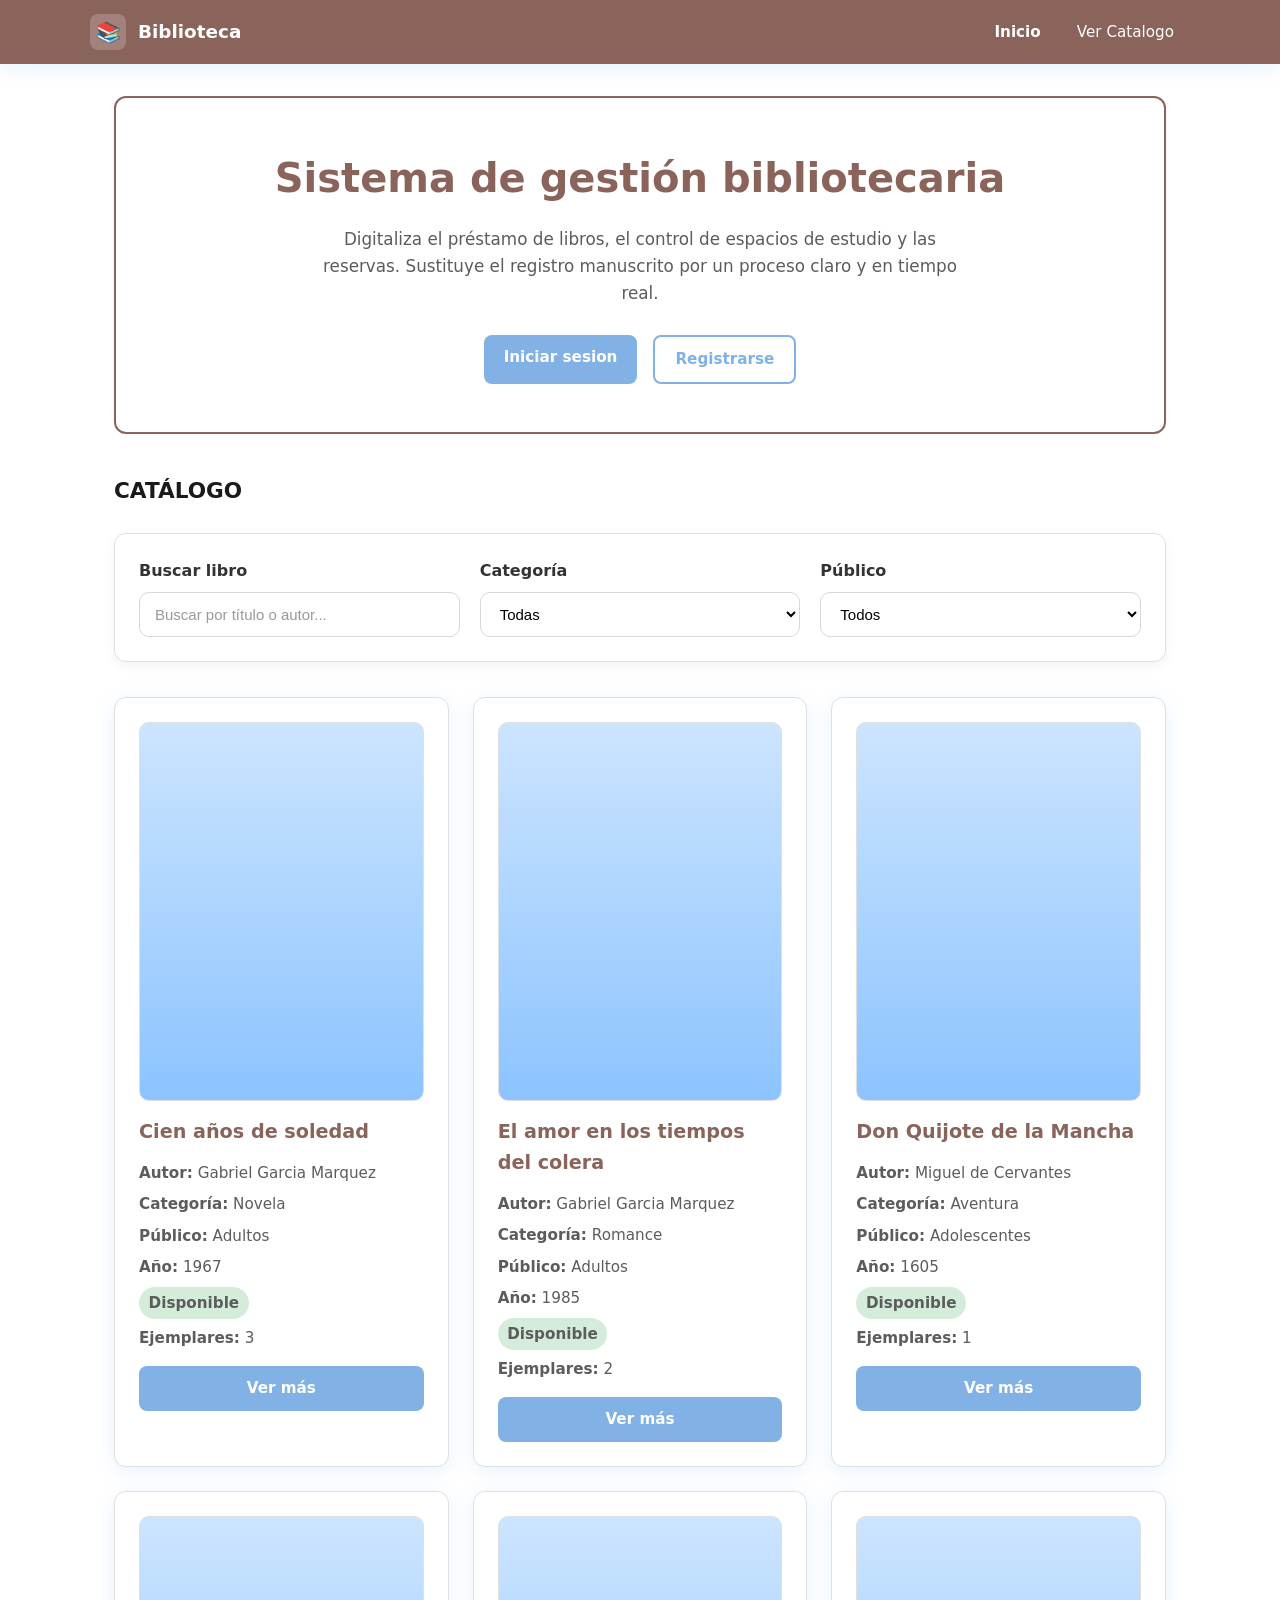
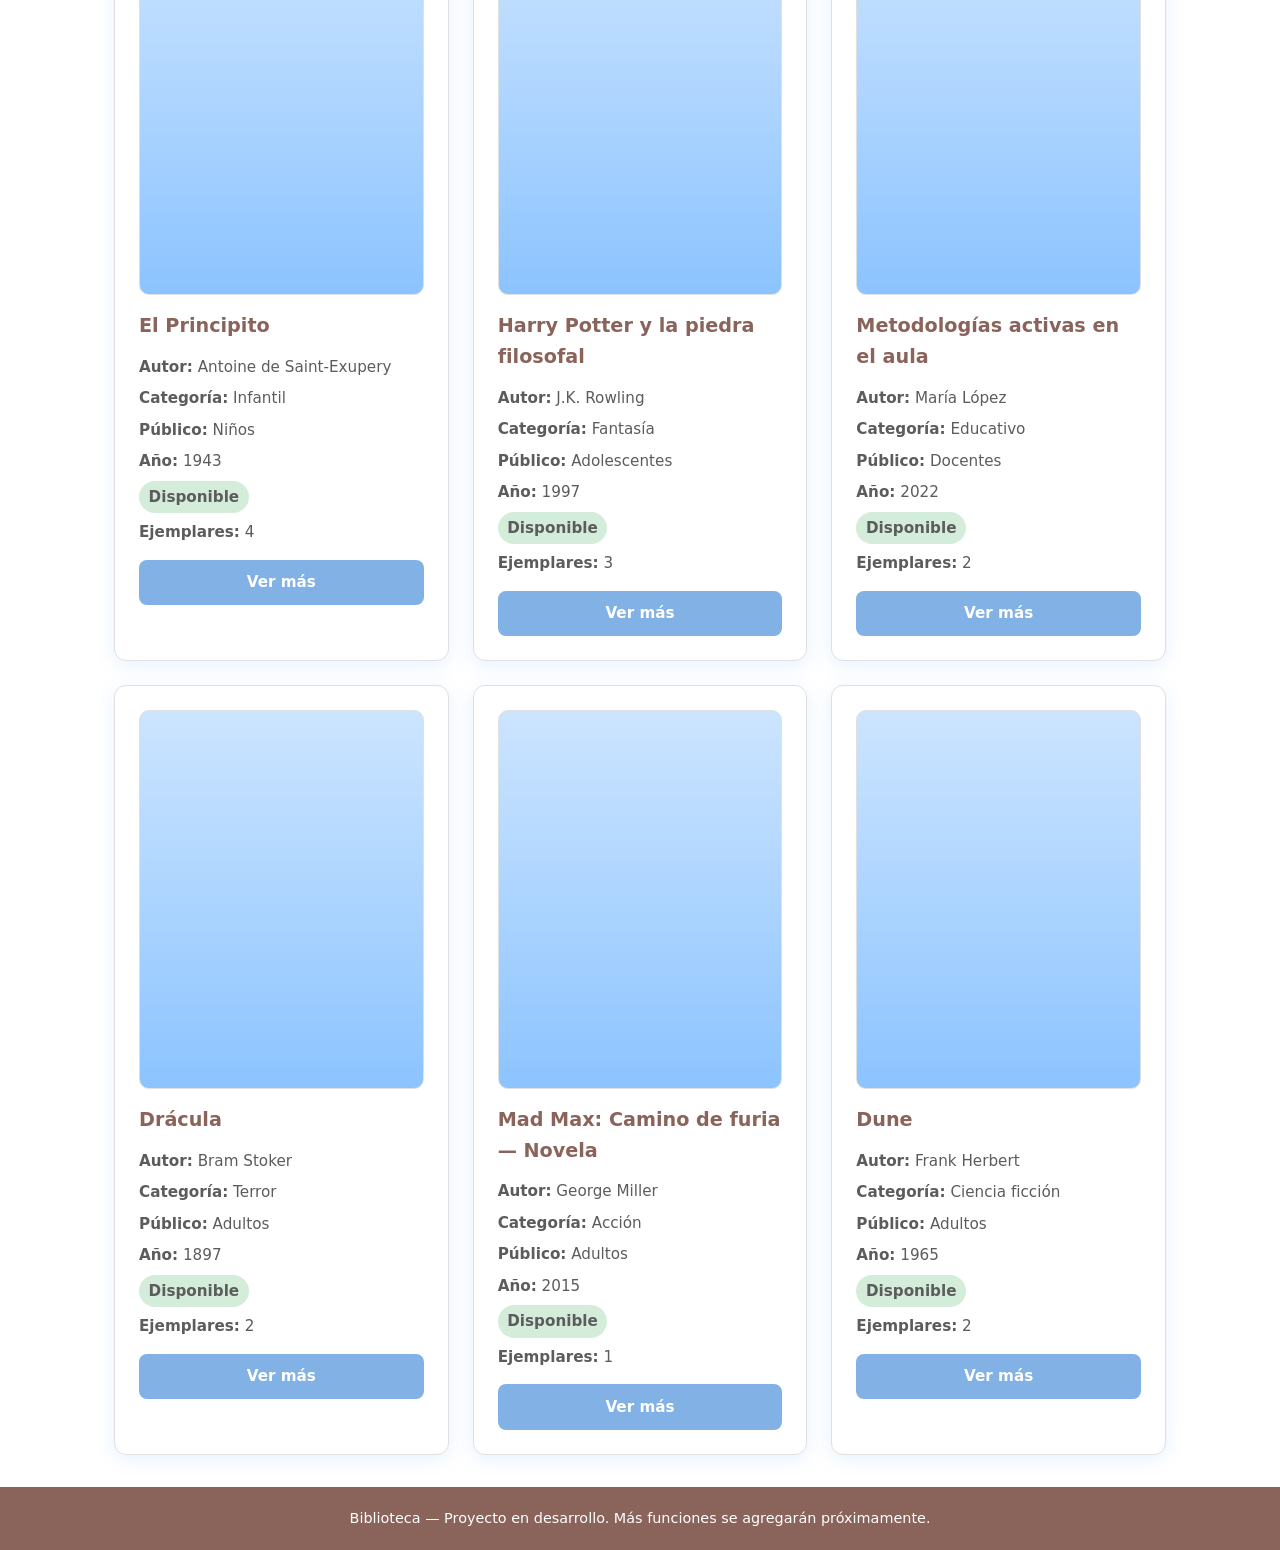
<file: index.html>
<!DOCTYPE html>
<html lang="es">
<head>
  <meta charset="UTF-8">
  <meta name="viewport" content="width=device-width, initial-scale=1.0">
  <title>Biblioteca — Inicio</title>
  <link rel="stylesheet" href="css/global.css">
  <link rel="stylesheet" href="css/home.css">
</head>
<body data-pagina="publica">
  <header class="cabecera">
    <div class="cabecera__contenedor">
      <a href="index.html" class="cabecera__marca">
        <span class="cabecera__icono" aria-hidden="true">📚</span>
        Biblioteca 
      </a>
      <nav class="nav-principal" aria-label="Navegación principal">
        <a href="index.html" data-seccion="home" class="activo">Inicio</a>
        <span id="nav-sesion"></span>
      </nav>
    </div>
  </header>

  <main class="contenido-principal">
    <section class="hero">
      <h1>Sistema de gestión bibliotecaria</h1>
      <p>
        Digitaliza el préstamo de libros, el control de espacios de estudio y las reservas.
        Sustituye el registro manuscrito por un proceso claro y en tiempo real.
      </p>
      <div class="hero__acciones">
        <a href="login.html" class="boton boton--primario">Iniciar sesion</a>
        <a href="registro.html" class="boton boton--secundario">Registrarse</a>
      </div>
    </section>

<section id="catalogo" class="accesos-rapidos" aria-labelledby="titulo-accesos">

    <h2 id="titulo-accesos">CATÁLOGO</h2>

    <div class="catalogo-filtros">

        <div class="catalogo-filtro">

            <label for="buscar-libro">
                Buscar libro
            </label>

            <input
                type="text"
                id="buscar-libro"
                placeholder="Buscar por título o autor..."
            >

        </div>

        <div class="catalogo-filtro">

            <label for="filtro-categoria">
                Categoría
            </label>

            <select id="filtro-categoria">
                <option value="">Todas</option>
            </select>

        </div>

        <div class="catalogo-filtro">

            <label for="filtro-publico">
                Público
            </label>

            <select id="filtro-publico">
                <option value="">Todos</option>
            </select>

        </div>

    </div>

    <div id="catalogo-grid" class="catalogo-grid"></div>

</section>
  </main>

  <footer class="pie">
    <p>Biblioteca — Proyecto en desarrollo. Más funciones se agregarán próximamente.</p>
  </footer>

  <script src="js/datos-usuarios.js"></script>
  <script src="js/datos-libros.js"></script>
  <script src="js/catalogo-publico.js"></script>
  <script src="js/auth.js"></script>
  <script src="js/navegacion.js"></script>
</body>
</html>
</file>
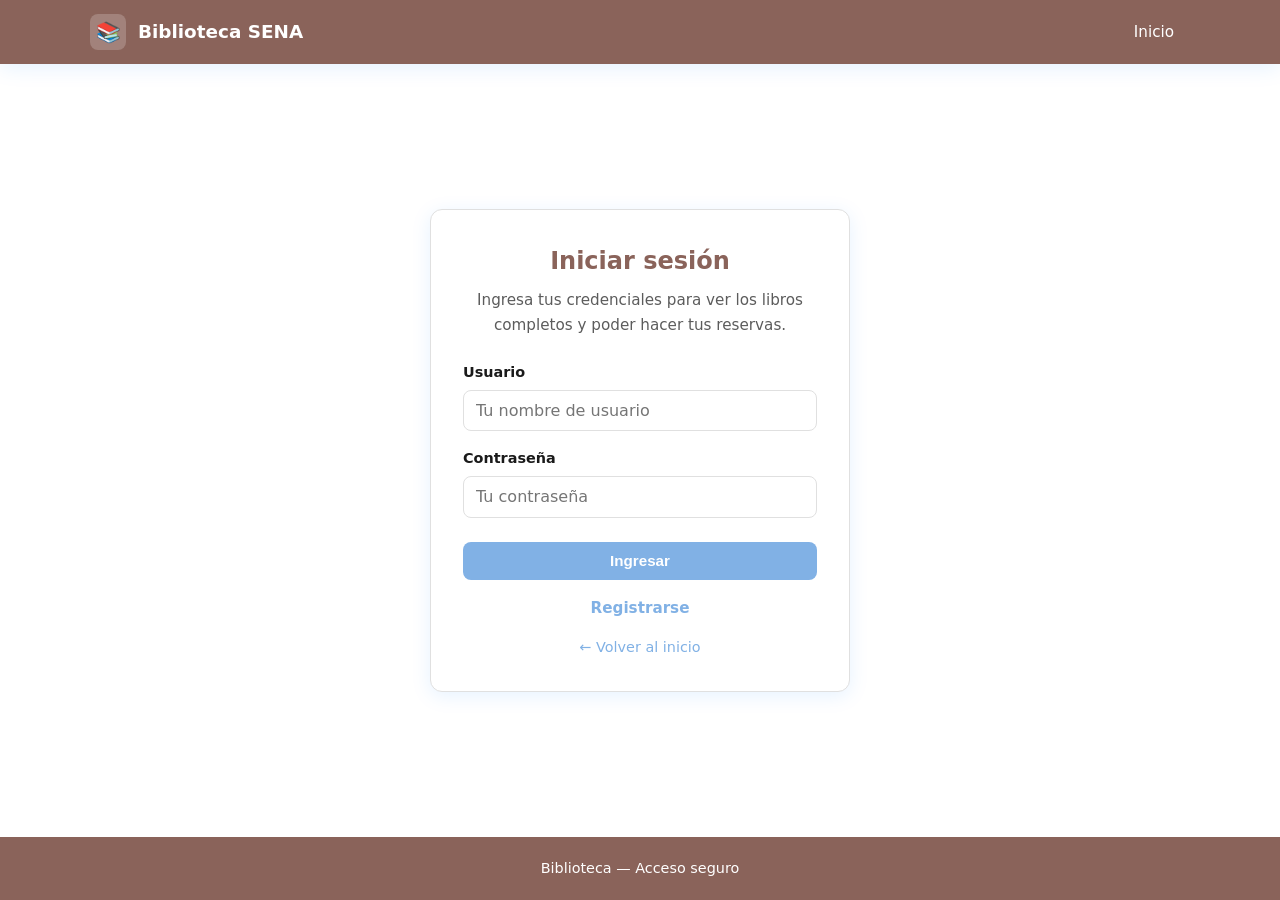
<file: usuario/index.html>
<!DOCTYPE html>
<html lang="es">
<head>
  <meta charset="UTF-8">
  <meta name="viewport" content="width=device-width, initial-scale=1.0">
  <title>Biblioteca — Usuario</title>
  <link rel="stylesheet" href="../css/global.css">
  <link rel="stylesheet" href="../css/usuario.css">
</head>
<body data-rol-requerido="usuario">
  <header class="cabecera">
    <div class="cabecera__contenedor">
      <a href="../index.html" class="cabecera__marca">
        <span class="cabecera__icono" aria-hidden="true">📚</span>
        Biblioteca
      </a>
      <nav class="nav-principal" aria-label="Navegación del panel">
        <a href="../index.html#catalogo">Catalogo</a>
        <span class="nav-usuario" id="nav-nombre-usuario"></span>
        <a href="#" id="btn-cerrar-sesion">Cerrar sesión</a>
      </nav>
    </div>
  </header>

  <main class="contenido-principal">
    <div id="aviso-multa-usuario" class="aviso-multa" hidden aria-live="polite"></div>
    <h1 class="titulo-seccion">Área de Usuarios</h1>
    <p class="subtitulo-seccion">
      Espacio para Usuarios: consultar disponibilidad y solicitar reservas de libros y espacios de estudio.
    </p>

    <div class="panel-usuario">
      <section class="bloque-funcion" aria-labelledby="titulo-libros">
        <h2 id="titulo-libros">
          <span class="bloque-funcion__icono" aria-hidden="true">📖</span>
          Reserva de libros
        </h2>
        <p>Busca un título y solicita su préstamo o reserva cuando esté disponible.</p>
        <form class="formulario-placeholder" action="#" method="get" onsubmit="return false;">
          <label for="buscar-libro">Buscar libro</label>
          <input type="text" id="buscar-libro" name="buscar-libro" placeholder="Título o autor...">
          <button type="button" id="btn-reservar-libro" class="boton boton--primario">Reservar</button>
        </form>
        <p id="estado-busqueda-libros" class="aviso-placeholder">Escribe para buscar libros por titulo o autor.</p>
        <ul id="resultados-libros" class="lista-resultados-libros" aria-live="polite"></ul>
      </section>

      <section class="bloque-funcion" aria-labelledby="titulo-mis-reservas">
        <h2 id="titulo-mis-reservas">
          <span class="bloque-funcion__icono" aria-hidden="true">📋</span>
          Mis reservas
        </h2>
        <p>Aquí verás el estado de tus solicitudes (pendiente, aprobada o rechazada).</p>
        <ul id="lista-mis-reservas" class="lista-mis-reservas"></ul>
        <p id="mis-reservas-vacio" class="aviso-placeholder">Sin solicitudes por ahora.</p>
      </section>
    </div>
  </main>

  <footer class="pie">
    <p>Biblioteca — Área de usuario</p>
  </footer>

  <script src="../js/datos-usuarios.js"></script>
  <script src="../js/datos-libros.js"></script>
  <script src="../js/solicitudes.js"></script>
  <script src="../js/config-prestamos.js"></script>
  <script src="../js/multas.js"></script>
  <script src="../js/auth.js"></script>
  <script src="../js/usuario-multa.js"></script>
  <script src="../js/usuario-libros.js"></script>
  <script src="../js/usuario-espacios.js"></script>
  <script src="../js/usuario-reservas.js"></script>
  <script src="../js/usuario-docente-biblioteca.js"></script>
</body>
</html>
</file>
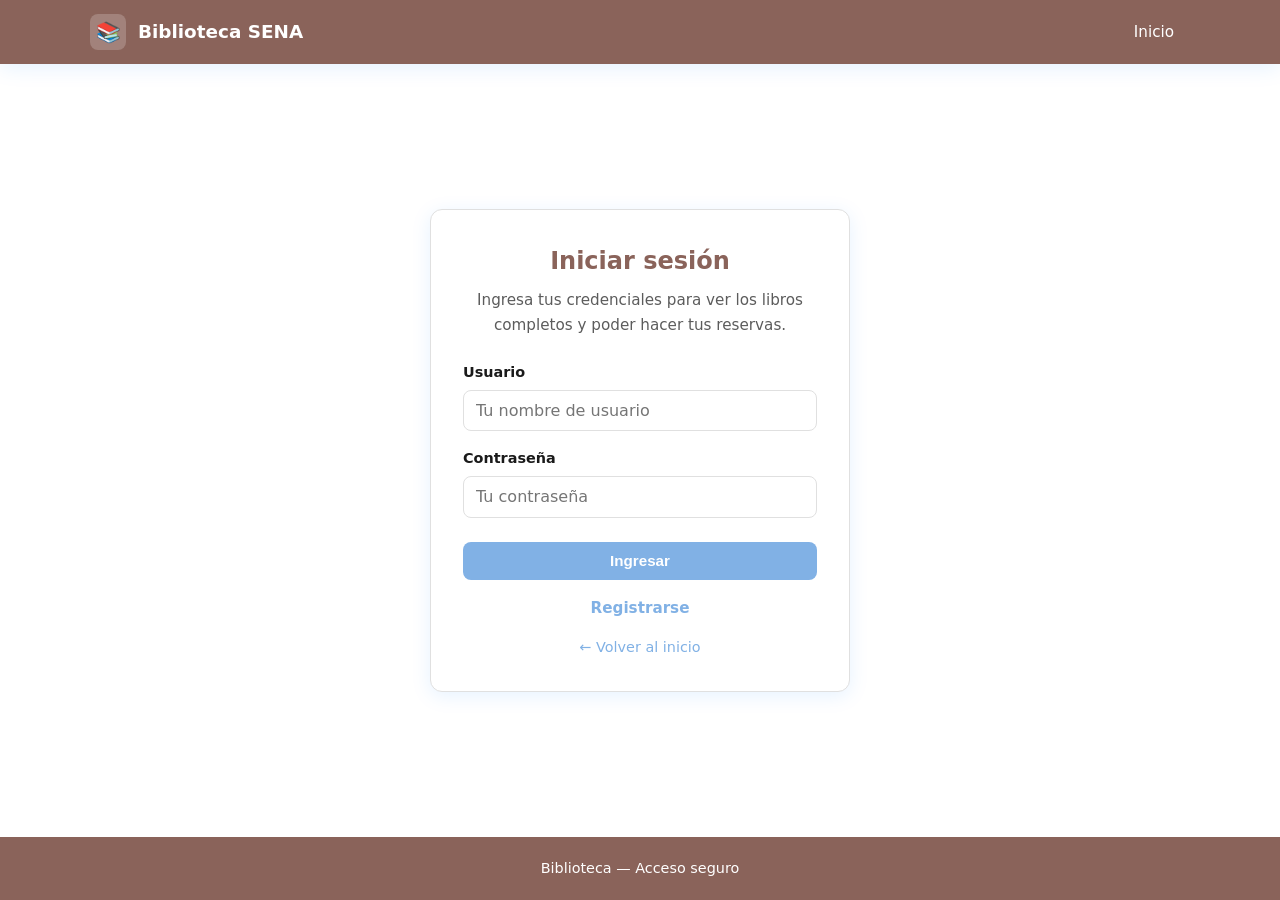
<file: login.html>
<!DOCTYPE html>
<html lang="es">
<head>
  <meta charset="UTF-8">
  <meta name="viewport" content="width=device-width, initial-scale=1.0">
  <title>Biblioteca — Iniciar sesión</title>
  <link rel="stylesheet" href="css/global.css">
  <link rel="stylesheet" href="css/login.css">
</head>
<body class="pagina-login" data-pagina="login">
  <header class="cabecera">
    <div class="cabecera__contenedor">
      <a href="index.html" class="cabecera__marca">
        <span class="cabecera__icono" aria-hidden="true">📚</span>
        Biblioteca SENA
      </a>
      <nav class="nav-principal" aria-label="Navegación principal">
        <a href="index.html" data-seccion="home">Inicio</a>
      </nav>
    </div>
  </header>

  <main class="contenido-principal">
    <div class="login-card">
      <h1>Iniciar sesión</h1>
      <p>Ingresa tus credenciales para ver los libros completos y poder hacer tus reservas.</p>

      <div id="login-error" class="login-error" role="alert" hidden></div>

      <form id="formulario-login" class="login-form" action="#" method="post" novalidate>
        <label for="login-usuario">Usuario</label>
        <input
          type="text"
          id="login-usuario"
          name="usuario"
          autocomplete="username"
          required
          placeholder="Tu nombre de usuario"
        >

        <label for="login-clave">Contraseña</label>
        <input
          type="password"
          id="login-clave"
          name="clave"
          autocomplete="current-password"
          required
          placeholder="Tu contraseña"
        >

        <button type="submit" class="boton boton--primario">Ingresar</button>
      </form>

      <a href="registro.html" class="login-registrarse">Registrarse</a>
      <a href="index.html" class="login-volver">← Volver al inicio</a>
    </div>
  </main>

  <footer class="pie">
    <p>Biblioteca — Acceso seguro</p>
  </footer>

  <script src="js/datos-usuarios.js"></script>
  <script src="js/auth.js"></script>
  <script src="js/login.js"></script>
</body>
</html>
</file>
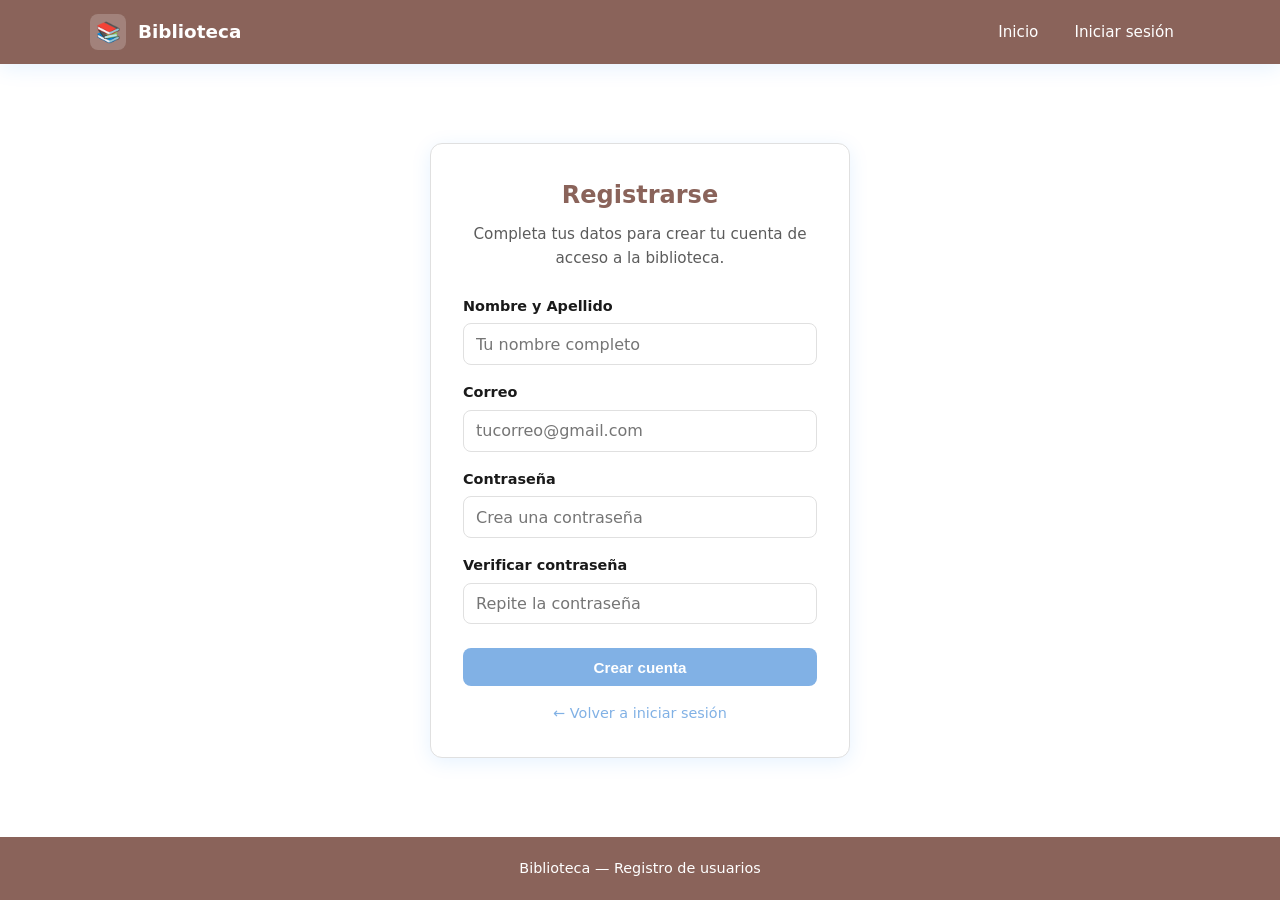
<file: registro.html>
<!DOCTYPE html>
<html lang="es">
<head>
  <meta charset="UTF-8">
  <meta name="viewport" content="width=device-width, initial-scale=1.0">
  <title>Biblioteca — Registrarse</title>
  <link rel="stylesheet" href="css/global.css">
  <link rel="stylesheet" href="css/login.css">
  <link rel="stylesheet" href="https://cdn-uicons.flaticon.com/2.6.0/uicons-regular-rounded/css/uicons-regular-rounded.css">
</head>
<body class="pagina-login">
  <header class="cabecera">
    <div class="cabecera__contenedor">
      <a href="index.html" class="cabecera__marca">
        <span class="cabecera__icono" aria-hidden="true">📚</span>
        Biblioteca
      </a>
      <nav class="nav-principal" aria-label="Navegación principal">
        <a href="index.html">Inicio</a>
        <a href="login.html">Iniciar sesión</a>
      </nav>
    </div>
  </header>

  <main class="contenido-principal">
    <div class="login-card">
      <h1>Registrarse</h1>
      <p>Completa tus datos para crear tu cuenta de acceso a la biblioteca.</p>

      <form id="formulario-registro" class="login-form" action="#" method="post" novalidate>
        <label for="registro-nombre">Nombre y Apellido</label>
        <input
          type="text"
          id="registro-nombre"
          name="nombre"
          required
          placeholder="Tu nombre completo"
        >

        <label for="registro-correo">Correo</label>
        <input
          type="email"
          id="registro-correo"
          name="correo"
          required
          placeholder="tucorreo@gmail.com"
        >

        <label for="registro-clave">Contraseña</label>
        <div class="campo-password">
          <input
            type="password"
            id="registro-clave"
            name="clave"
            required
            placeholder="Crea una contraseña"
          >
          <button type="button" class="btn-ojo" data-toggle-password="registro-clave" aria-label="Mostrar contraseña">
            <i class="fi fi-rr-eye" aria-hidden="true"></i>
          </button>
        </div>

        <label for="registro-clave2">Verificar contraseña</label>
        <div class="campo-password">
          <input
            type="password"
            id="registro-clave2"
            name="clave2"
            required
            placeholder="Repite la contraseña"
          >
          <button type="button" class="btn-ojo" data-toggle-password="registro-clave2" aria-label="Mostrar verificación de contraseña">
            <i class="fi fi-rr-eye" aria-hidden="true"></i>
          </button>
        </div>

        <button type="submit" class="boton boton--primario">Crear cuenta</button>
      </form>

      <div id="registro-exito" class="registro-exito" hidden>
        <p>Tu cuenta a sido creada con exito. ¿Deseas ingresar?</p>
        <a href="login.html" class="boton boton--primario">Ir a iniciar sesión</a>
      </div>

      <a href="login.html" class="login-volver">← Volver a iniciar sesión</a>
    </div>
  </main>

  <footer class="pie">
    <p>Biblioteca — Registro de usuarios</p>
  </footer>

  <script src="js/datos-usuarios.js"></script>
  <script src="js/registro.js"></script>
</body>
</html>
</file>
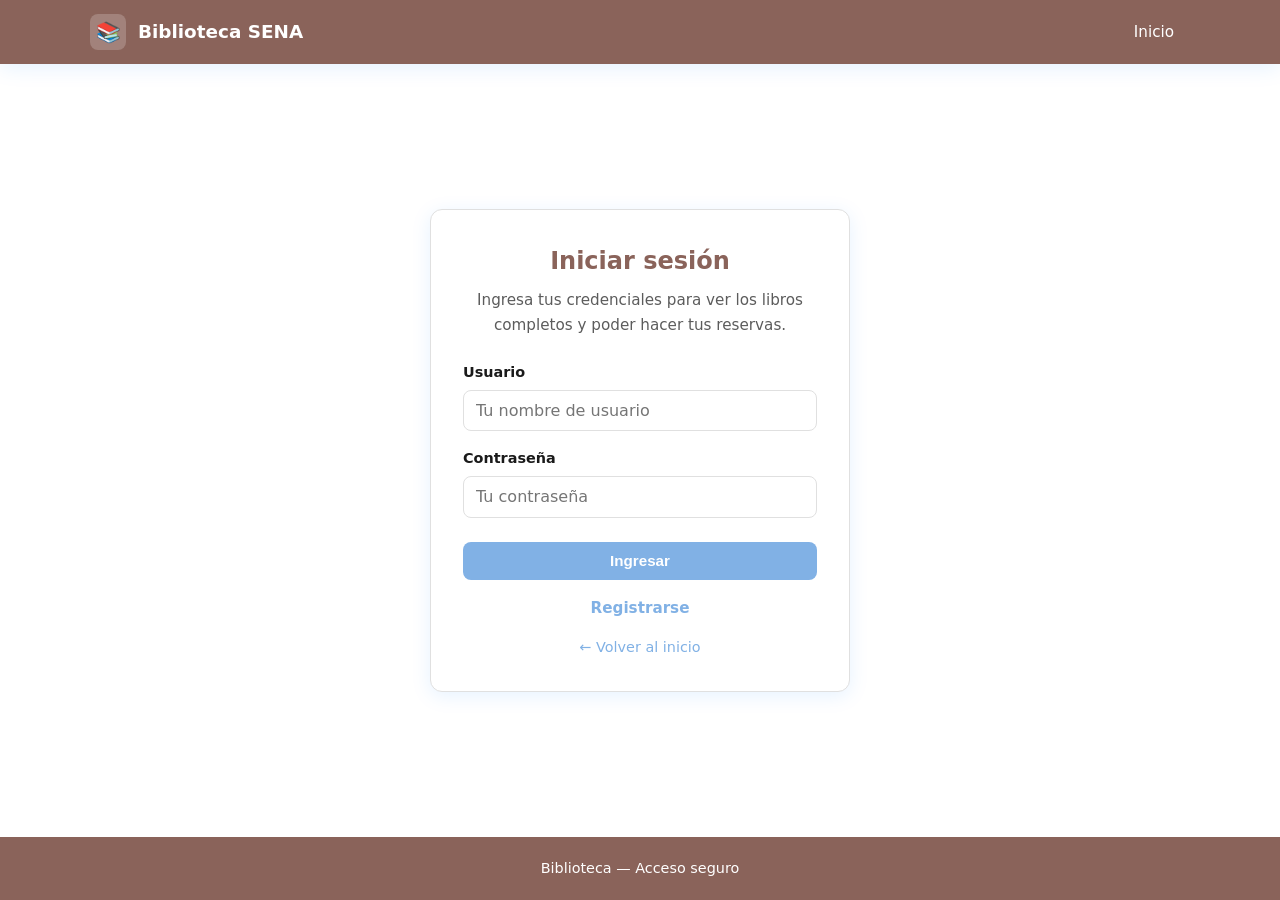
<file: admin/catalogo.html>
<!DOCTYPE html>
<html lang="es">
<head>
  <meta charset="UTF-8">
  <meta name="viewport" content="width=device-width, initial-scale=1.0">
  <title>Biblioteca — Gestionar catálogo</title>
  <link rel="stylesheet" href="../css/global.css">
  <link rel="stylesheet" href="../css/admin.css">
  <link rel="stylesheet" href="../css/admin-catalogo.css">
</head>
<body data-rol-requerido="admin">
  <header class="cabecera">
    <div class="cabecera__contenedor">
      <a href="../index.html" class="cabecera__marca">
        <span class="cabecera__icono" aria-hidden="true">📚</span>
        Biblioteca
      </a>
      <nav class="nav-principal" aria-label="Navegación del panel">
        <a href="index.html">Panel admin</a>
        <a href="catalogo.html" class="activo">Catálogo</a>
        <span class="nav-usuario" id="nav-nombre-usuario"></span>
        <a href="#" id="btn-cerrar-sesion">Cerrar sesión</a>
      </nav>
    </div>
  </header>

  <main class="contenido-principal">
    <h1 class="titulo-seccion">Gestionar catálogo</h1>
    <p class="subtitulo-seccion">
      Agrega o quita libros y define si están disponibles. Los usuarios verán la cantidad de ejemplares en el catálogo público.
    </p>

    <section class="admin-seccion admin-seccion--ancho">
      <h2>Agregar libro</h2>

      <form id="form-agregar-libro" class="form-catalogo-admin" novalidate>

        <div class="form-catalogo-admin__grid">

          <div>
            <label for="libro-titulo">Nombre del libro</label>
            <input
              type="text"
              id="libro-titulo"
              name="titulo"
              required
              placeholder="Título del libro">
          </div>

          <div>
            <label for="libro-autor">Autor</label>
            <input
              type="text"
              id="libro-autor"
              name="autor"
              required
              placeholder="Nombre del autor">
          </div>

          <div>
            <label for="libro-anio">Año de publicación</label>
            <input
              type="number"
              id="libro-anio"
              name="anio"
              required
              min="1"
              max="2100"
              placeholder="Ej: 2020">
          </div>

          <div>
            <label for="libro-disponibles">Disponibles</label>
            <input
              type="number"
              id="libro-disponibles"
              name="disponibles"
              required
              min="0"
              placeholder="Ej: 5">
          </div>

          <!-- NUEVO -->

          <div>
            <label for="libro-categoria">Categoría</label>

            <select id="libro-categoria" name="categoria" required>

              <option value="">Seleccione una categoría</option>

              <option value="Acción">Acción</option>
              <option value="Aventura">Aventura</option>
              <option value="Ciencia ficción">Ciencia ficción</option>
              <option value="Drama">Drama</option>
              <option value="Educativo">Educativo</option>
              <option value="Fantasía">Fantasía</option>
              <option value="Historia">Historia</option>
              <option value="Infantil">Infantil</option>
              <option value="Novela">Novela</option>
              <option value="Romance">Romance</option>
              <option value="Suspenso">Suspenso</option>
              <option value="Terror">Terror</option>

            </select>
          </div>

          <div>
            <label for="libro-publico">Público</label>

            <select id="libro-publico" name="publico" required>

              <option value="">Seleccione el público</option>

              <option value="Niños">Niños</option>
              <option value="Adolescentes">Adolescentes</option>
              <option value="Adultos">Adultos</option>
              <option value="Docentes">Docentes</option>

            </select>
          </div>

        </div>

        <button type="submit" class="boton boton--primario">
          Agregar libro
        </button>

      </form>

    </section>

    <section class="admin-seccion admin-seccion--ancho" style="margin-top: 1.5rem;">

      <h2>Libros en catálogo</h2>

      <table class="tabla-placeholder">

        <thead>
          <tr>
            <th>Nombre</th>
            <th>Autor</th>
            <th>Año</th>
            <th>Disponibles</th>
            <th>Estado</th>
            <th>Acciones</th>
          </tr>
        </thead>

        <tbody id="tabla-catalogo-admin"></tbody>

      </table>

      <p id="catalogo-admin-vacio" class="aviso-placeholder" hidden>
        No hay libros registrados.
      </p>

      <a href="index.html" class="boton boton--secundario" style="margin-top: 1rem;">
        Volver al panel
      </a>

    </section>

  </main>

  <footer class="pie">
    <p>Biblioteca — Gestión de catálogo</p>
  </footer>

  <script src="../js/datos-usuarios.js"></script>
  <script src="../js/datos-libros.js"></script>
  <script src="../js/auth.js"></script>
  <script src="../js/admin-catalogo.js"></script>

</body>
</html>
</file>
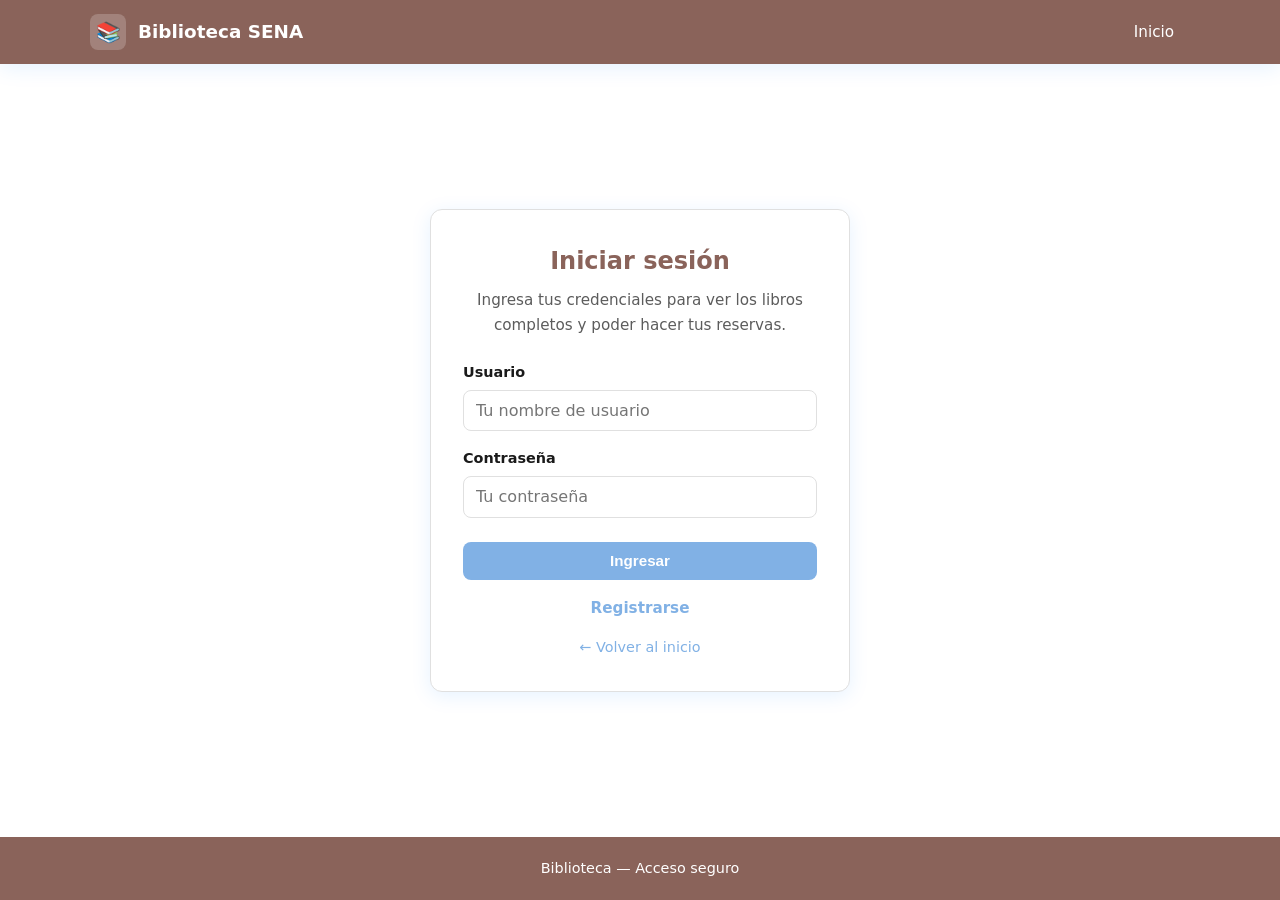
<file: admin/prestamos.html>
<!DOCTYPE html>
<html lang="es">
<head>
  <meta charset="UTF-8">
  <meta name="viewport" content="width=device-width, initial-scale=1.0">
  <title>Biblioteca — Préstamos y multas</title>
  <link rel="stylesheet" href="../css/global.css">
  <link rel="stylesheet" href="../css/admin.css">
  <link rel="stylesheet" href="../css/admin-prestamos.css">
</head>
<body data-rol-requerido="admin">
  <header class="cabecera">
    <div class="cabecera__contenedor">
      <a href="../index.html" class="cabecera__marca">
        <span class="cabecera__icono" aria-hidden="true">📚</span>
        Biblioteca SENA
      </a>
      <nav class="nav-principal" aria-label="Navegación del panel">
        <a href="index.html">Panel admin</a>
        <a href="prestamos.html" class="activo">Préstamos</a>
        <span class="nav-usuario" id="nav-nombre-usuario"></span>
        <a href="#" id="btn-cerrar-sesion">Cerrar sesión</a>
      </nav>
    </div>
  </header>

  <main class="contenido-principal">
    <h1 class="titulo-seccion">Préstamos y multas</h1>
    <p class="subtitulo-seccion">
      Define el tiempo de préstamo y de multa. Gestiona devoluciones y aplica multas por entrega tardía.
    </p>

    <section class="admin-seccion admin-seccion--ancho">
      <h2>Tiempos configurados (solo administrador)</h2>
      <form id="form-config-prestamos" class="form-config-tiempos">
        <fieldset>
          <legend>Tiempo de préstamo del libro</legend>
          <div class="form-config-tiempos__grid">
            <div><label for="prestamo-dias">Días</label><input type="number" id="prestamo-dias" min="0" required></div>
            <div><label for="prestamo-horas">Horas</label><input type="number" id="prestamo-horas" min="0" max="23" required></div>
            <div><label for="prestamo-minutos">Minutos</label><input type="number" id="prestamo-minutos" min="0" max="59" required></div>
            <div><label for="prestamo-segundos">Segundos</label><input type="number" id="prestamo-segundos" min="0" max="59" required></div>
          </div>
        </fieldset>
        <fieldset>
          <legend>Duración de la multa (cuando no devuelve a tiempo)</legend>
          <div class="form-config-tiempos__grid">
            <div><label for="multa-dias">Días</label><input type="number" id="multa-dias" min="0" required></div>
            <div><label for="multa-horas">Horas</label><input type="number" id="multa-horas" min="0" max="23" required></div>
            <div><label for="multa-minutos">Minutos</label><input type="number" id="multa-minutos" min="0" max="59" required></div>
            <div><label for="multa-segundos">Segundos</label><input type="number" id="multa-segundos" min="0" max="59" required></div>
          </div>
        </fieldset>
        <button type="submit" class="boton boton--primario">Guardar tiempos</button>
      </form>
      <p id="estado-config-prestamos" class="aviso-placeholder" hidden></p>
    </section>

    <section class="admin-seccion admin-seccion--ancho" style="margin-top: 1.5rem;">
      <h2>Usuarios con reserva de libro activa</h2>
      <p>Marca si ya devolvió el libro. Si pasó el plazo, puedes aplicar <strong class="texto-multa">Multa</strong>.</p>
      <table class="tabla-placeholder">
        <thead>
          <tr>
            <th>Usuario</th>
            <th>Libro</th>
            <th>Límite devolución</th>
            <th>Estado</th>
            <th>Acciones</th>
          </tr>
        </thead>
        <tbody id="tabla-prestamos-activos"></tbody>
      </table>
      <p id="prestamos-activos-vacio" class="aviso-placeholder" hidden>No hay préstamos activos.</p>
    </section>

    <section class="admin-seccion admin-seccion--ancho seccion-multas" style="margin-top: 1.5rem;">
      <h2 class="titulo-multa">Multas activas</h2>
      <table class="tabla-placeholder tabla-multas">
        <thead>
          <tr>
            <th>Usuario</th>
            <th>Libro</th>
            <th>Fin de multa</th>
            <th>Tiempo restante</th>
          </tr>
        </thead>
        <tbody id="tabla-multas-activas"></tbody>
      </table>
      <p id="multas-activas-vacio" class="aviso-placeholder" hidden>No hay multas activas.</p>
      <a href="index.html" class="boton boton--secundario" style="margin-top: 1rem;">Volver al panel</a>
    </section>
  </main>

  <footer class="pie">
    <p>Biblioteca — Préstamos y multas</p>
  </footer>

  <script src="../js/datos-usuarios.js"></script>
  <script src="../js/datos-libros.js"></script>
  <script src="../js/solicitudes.js"></script>
  <script src="../js/config-prestamos.js"></script>
  <script src="../js/multas.js"></script>
  <script src="../js/prestamos.js"></script>
  <script src="../js/auth.js"></script>
  <script src="../js/admin-prestamos.js"></script>
</body>
</html>
</file>
<file: css/global.css>
/* Variables y estilos compartidos — Biblioteca SENA */
:root {
  --color-azul:#8A635A;
  --color-azul-oscuro: #81B1E5;
  --color-primario: #81B1E5;
  --color-primario-oscuro: #61463F;
  --color-fondo: #ffffff;
  --color-superficie: #ffffff;
  --color-texto: #1a1a1a;
  --color-texto-suave: #5c5c5c;
  --color-borde: #e0e0e0;
  --sombra: 0 4px 20px rgba(0, 123, 255, 0.1);
  --radio: 12px;
  --fuente: "Segoe UI", system-ui, -apple-system, sans-serif;
  --ancho-max: 1100px;
}

*,
*::before,
*::after {
  box-sizing: border-box;
  margin: 0;
  padding: 0;
}

html {
  scroll-behavior: smooth;
}

body {
  font-family: var(--fuente);
  background: var(--color-fondo);
  color: var(--color-texto);
  line-height: 1.6;
  min-height: 100vh;
  display: flex;
  flex-direction: column;
}

a {
  color: var(--color-primario);
  text-decoration: none;
}

a:hover {
  text-decoration: underline;
}

img {
  max-width: 100%;
  height: auto;
}

/* Cabecera */
.cabecera {
  background: var(--color-azul);
  color: #fff;
  padding: 0 1.5rem;
  box-shadow: var(--sombra);
}

.cabecera__contenedor {
  max-width: var(--ancho-max);
  margin: 0 auto;
  display: flex;
  align-items: center;
  justify-content: space-between;
  flex-wrap: wrap;
  gap: 1rem;
  min-height: 64px;
}

.cabecera__marca {
  display: flex;
  align-items: center;
  gap: 0.75rem;
  color: #fff;
  text-decoration: none;
  font-weight: 700;
  font-size: 1.15rem;
}

.cabecera__marca:hover {
  text-decoration: none;
  opacity: 0.95;
}

.cabecera__icono {
  width: 36px;
  height: 36px;
  background: rgba(255, 255, 255, 0.2);
  border-radius: 8px;
  display: flex;
  align-items: center;
  justify-content: center;
  font-size: 1.25rem;
}

.nav-principal {
  display: flex;
  align-items: center;
  gap: 0.25rem;
  flex-wrap: wrap;
}

/* Los enlaces inyectados en #nav-sesion participan en el mismo flex */
.nav-principal #nav-sesion {
  display: contents;
}

.nav-principal a {
  display: inline-flex;
  align-items: center;
  justify-content: center;
  color: #fff;
  padding: 0.5rem 1rem;
  border-radius: 8px;
  text-decoration: none;
  font-size: 0.95rem;
  line-height: 1.25;
  min-height: 2.5rem;
  background: transparent;
  transition: background 0.2s ease;
}

.nav-principal a:hover {
  background: rgba(173, 216, 255, 0.45);
  text-decoration: none;
}

.nav-principal a.activo {
  font-weight: 600;
}

.nav-principal__panel {
  gap: 0.4rem;
}

.icono-usuario-lineas {
  position: relative;
  width: 1rem;
  height: 1.15rem;
  display: inline-block;
  color: #fff;
}

.icono-usuario-lineas::before {
  content: "";
  position: absolute;
  left: 50%;
  top: 0;
  transform: translateX(-50%);
  width: 0.52rem;
  height: 0.52rem;
  border: 2px solid currentColor;
  border-radius: 50%;
}

.icono-usuario-lineas::after {
  content: "";
  position: absolute;
  left: 50%;
  bottom: 0;
  transform: translateX(-50%);
  width: 0.78rem;
  height: 0.5rem;
  border: 2px solid currentColor;
  border-top: none;
  border-radius: 12px 12px 0 0;
}

.nav-usuario {
  display: inline-flex;
  align-items: center;
  gap: 0.4rem;
  color: rgba(255, 255, 255, 0.95);
  padding: 0.5rem 0.75rem;
  font-size: 0.9rem;
  font-weight: 500;
  line-height: 1.25;
  min-height: 2.5rem;
}

/* Contenido principal */
.contenido-principal {
  flex: 1;
  width: 100%;
  max-width: var(--ancho-max);
  margin: 0 auto;
  padding: 2rem 1.5rem;
}

/* Pie de página */
.pie {
  background: var(--color-azul);
  color: #fff;
  text-align: center;
  padding: 1.25rem 1.5rem;
  font-size: 0.9rem;
  margin-top: auto;
}

/* Componentes reutilizables */
.titulo-seccion {
  font-size: 1.75rem;
  color: var(--color-primario);
  margin-bottom: 0.5rem;
}

.subtitulo-seccion {
  color: var(--color-texto-suave);
  margin-bottom: 2rem;
  max-width: 600px;
}

.tarjetas {
  display: grid;
  grid-template-columns: repeat(auto-fill, minmax(280px, 1fr));
  gap: 1.5rem;
}

.tarjeta {
  background: var(--color-superficie);
  border: 1px solid var(--color-borde);
  border-radius: var(--radio);
  padding: 1.5rem;
  box-shadow: var(--sombra);
  transition: transform 0.2s, box-shadow 0.2s;
}

.tarjeta:hover {
  transform: translateY(-2px);
  box-shadow: 0 8px 28px rgba(0, 123, 255, 0.15);
}

.tarjeta h3 {
  font-size: 1.1rem;
  margin-bottom: 0.5rem;
  color: var(--color-primario);
}

.tarjeta p {
  color: var(--color-texto-suave);
  font-size: 0.95rem;
  margin-bottom: 1rem;
}

.boton {
  display: inline-block;
  padding: 0.65rem 1.25rem;
  border-radius: 8px;
  font-weight: 600;
  font-size: 0.95rem;
  text-decoration: none;
  border: none;
  cursor: pointer;
  transition: background 0.2s, transform 0.15s;
}

.boton--primario {
  background: var(--color-primario);
  color: #fff;
}

.boton--primario:hover {
  background: var(--color-primario-oscuro);
  text-decoration: none;
  color: #fff;
}

.boton--secundario {
  background: transparent;
  color: var(--color-primario);
  border: 2px solid var(--color-primario);
}

.boton--secundario:hover {
  background: var(--color-primario);
  color: #fff;
  text-decoration: none;
}

.aviso-placeholder {
  background: #f0f7ff;
  border: 1px dashed var(--color-azul);
  border-radius: var(--radio);
  padding: 1.25rem;
  color: var(--color-texto-suave);
  font-size: 0.9rem;
  margin-top: 1rem;
}
</file>
<file: css/home.css>
/* Estilos exclusivos de la página Home */

.hero {
  background: var(--color-fondo);
  color: var(--color-texto);
  border: 2px solid var(--color-azul);
  border-radius: var(--radio);
  padding: 3rem 2rem;
  margin-bottom: 2.5rem;
  text-align: center;
}

.hero h1 {
  color: var(--color-azul);
  font-size: clamp(1.75rem, 4vw, 2.5rem);
  margin-bottom: 1rem;
  font-weight: 700;
}

.hero p {
  font-size: 1.05rem;
  color: var(--color-texto-suave);
  max-width: 640px;
  margin: 0 auto 1.75rem;
}

.hero__acciones {
  display: flex;
  gap: 1rem;
  justify-content: center;
  flex-wrap: wrap;
}


/* Cuando el usuario ya inició sesión, solo se muestra el catálogo */

body.usuario-autenticado .hero {
  display: none;
}



.problemas {
  margin-bottom: 2.5rem;
}

.problemas h2 {
  font-size: 1.35rem;
  margin-bottom: 1rem;
  color: var(--color-texto);
}

.lista-problemas {
  list-style: none;
  display: grid;
  gap: 0.75rem;
}

.lista-problemas li {
  background: transparent;
  border-left: none;
  padding: 0;
  border-radius: 0;
  box-shadow: none;
}

.lista-problemas strong {
  color: var(--color-primario);
}



/* ===========================
   CATÁLOGO
=========================== */


.accesos-rapidos h2 {
  font-size: 1.35rem;
  margin-bottom: 1.25rem;
}



.catalogo-grid {

  display: grid;

  grid-template-columns:
  repeat(auto-fill, minmax(260px, 1fr));

  gap: 1.5rem;

  margin-top: 1rem;

}



.catalogo-libro {

  max-width: 340px;

  transition:
    transform .25s ease,
    box-shadow .25s ease;

}



.catalogo-libro:hover {

  transform: translateY(-6px);

  box-shadow:
    0 10px 20px rgba(0,0,0,.12);

}



.catalogo-libro__portada {

  width: 100%;

  aspect-ratio: 3 / 4;

  border-radius: 10px;

  margin-bottom: 1rem;

  border: 1px solid var(--color-borde);


  background:

    linear-gradient(
      180deg,
      rgba(0, 123, 255, 0.2),
      rgba(0, 123, 255, 0.45)
    ),

    repeating-linear-gradient(
      135deg,
      rgba(255,255,255,.4) 0,
      rgba(255,255,255,.4) 10px,
      rgba(255,255,255,.15) 10px,
      rgba(255,255,255,.15) 20px
    );

}



.catalogo-libro h3 {

  color: var(--color-azul);

  margin-bottom: .8rem;

  font-size: 1.2rem;

}



.catalogo-libro p {

  margin-bottom: .45rem;

}



.catalogo-libro .boton {

  margin-top: .5rem;

  width: 100%;

  text-align:center;

}





/* ===========================
   ESTADO DISPONIBILIDAD
=========================== */


.catalogo-libro__estado {

  display:inline-block;

  padding:.25rem .6rem;

  border-radius:20px;

  font-size:.85rem;

  font-weight:600;

  margin-bottom:.5rem;

}



.catalogo-libro__estado--si {

  background:#d4edda;

  color:#155724;

}



.catalogo-libro__estado--no {

  background:#f8d7da;

  color:#721c24;

}





/* ===========================
   FILTROS DEL CATÁLOGO
=========================== */


.catalogo-filtros {


  display:flex;

  gap:20px;

  align-items:end;

  flex-wrap:wrap;

  margin:25px 0 35px;


  background:var(--color-fondo);

  border:1px solid var(--color-borde);

  border-radius:var(--radio);

  padding:1.5rem;

  box-shadow:
    0 4px 12px rgba(0,0,0,.05);


}



.catalogo-filtro {


  display:flex;

  flex-direction:column;

  flex:1;

  min-width:220px;


}



.catalogo-filtro label {


  font-weight:600;

  margin-bottom:8px;

  color:#333;


}



.catalogo-filtro input,
.catalogo-filtro select {


  padding:12px 15px;

  height:45px;

  border:1px solid #d8d8d8;

  border-radius:10px;

  outline:none;

  font-size:15px;

  transition:.2s;

  background:#fff;


}



.catalogo-filtro input:focus,
.catalogo-filtro select:focus {


  border-color:#2d7ef7;


  box-shadow:

  0 0 0 3px rgba(45,126,247,.15);


}



.catalogo-filtro input::placeholder {


  color:#999;


}





/* ===========================
   MENSAJE SIN RESULTADOS
=========================== */


.aviso-placeholder {


  width:100%;

  text-align:center;

  padding:2rem;

  background:#f8f9fa;

  border-radius:12px;

  color:#666;

  font-size:1.1rem;


}





/* ===========================
   RESPONSIVE
=========================== */


@media(max-width:700px){


  .catalogo-filtros {


    flex-direction:column;

    gap:15px;


  }



  .catalogo-filtro {


    width:100%;

    min-width:100%;


  }



  .catalogo-grid {


    grid-template-columns:1fr;


  }



}
</file>
<file: css/usuario.css>
/* Estilos exclusivos del apartado Usuario */
.panel-usuario {
  display: grid;
  gap: 2rem;
}

.bloque-funcion {
  background: var(--color-superficie);
  border: 1px solid var(--color-borde);
  border-radius: var(--radio);
  padding: 1.75rem;
  box-shadow: var(--sombra);
}

.bloque-funcion h2 {
  font-size: 1.2rem;
  color: var(--color-primario);
  margin-bottom: 0.75rem;
  display: flex;
  align-items: center;
  gap: 0.5rem;
}

.bloque-funcion__icono {
  font-size: 1.4rem;
}

.formulario-placeholder label {
  display: block;
  font-weight: 600;
  font-size: 0.9rem;
  margin-bottom: 0.35rem;
  color: var(--color-texto);
}

.formulario-placeholder input,
.formulario-placeholder select,
.formulario-placeholder textarea {
  width: 100%;
  max-width: 400px;
  padding: 0.6rem 0.75rem;
  border: 1px solid var(--color-borde);
  border-radius: 8px;
  margin-bottom: 1rem;
  font-family: inherit;
}

.formulario-placeholder textarea {
  max-width: 100%;
  resize: vertical;
  min-height: 120px;
}

.checkbox-docente {
  display: flex;
  align-items: center;
  gap: 0.5rem;
  font-weight: 600;
  margin-bottom: 1rem;
  cursor: pointer;
}

.checkbox-docente input {
  width: auto;
  max-width: none;
  margin: 0;
}

.bloque-docente {
  border-left: 4px solid var(--color-azul);
}

.disponibilidad-demo {
  display: flex;
  flex-wrap: wrap;
  gap: 0.5rem;
  margin-top: 1rem;
}

.espacio-chip {
  padding: 0.4rem 0.85rem;
  border-radius: 20px;
  font-size: 0.85rem;
  font-weight: 600;
}

.espacio-chip--libre {
  background: #d4edda;
  color: #155724;
}

.espacio-chip--ocupado {
  background: #f8d7da;
  color: #721c24;
}

.lista-resultados-libros {
  list-style: none;
  margin-top: 1rem;
  display: grid;
  gap: 0.75rem;
}

.resultado-libro {
  border: 1px solid var(--color-borde);
  background: #f9fbff;
  border-radius: 10px;
  padding: 0.8rem 0.95rem;
}

.resultado-libro strong {
  display: block;
  color: var(--color-primario);
  margin-bottom: 0.2rem;
}

.resultado-libro__meta {
  color: var(--color-texto-suave);
  font-size: 0.9rem;
}

.resultado-libro {
  cursor: pointer;
}

.resultado-libro--activo {
  border-color: var(--color-azul);
  background: #eef5ff;
}

.resultado-libro--no-disponible {
  opacity: 0.85;
  background: #fff8f8;
}

.lista-mis-reservas {
  list-style: none;
  display: grid;
  gap: 0.75rem;
  margin-top: 1rem;
}

.item-mis-reservas {
  border: 1px solid var(--color-borde);
  border-radius: 10px;
  padding: 0.85rem 1rem;
  background: #f9fbff;
}

.item-mis-reservas p {
  margin: 0.35rem 0 0;
  color: var(--color-texto-suave);
  font-size: 0.9rem;
}

.item-mis-reservas__rechazo {
  color: #9b1c1c !important;
}

.badge-estado {
  display: inline-block;
  padding: 0.2rem 0.5rem;
  border-radius: 4px;
  font-size: 0.75rem;
  font-weight: 600;
  text-transform: capitalize;
  margin-left: 0.35rem;
}

.badge-estado--pendiente {
  background: #fff3cd;
  color: #856404;
}

.badge-estado--aprobada {
  background: #d4edda;
  color: #155724;
}

.badge-estado--rechazada {
  background: #f8d7da;
  color: #721c24;
}

.aviso-multa {
  background: #fff5f5;
  border: 2px solid #dc3545;
  border-radius: var(--radio);
  padding: 1rem 1.25rem;
  margin-bottom: 1.5rem;
  color: #721c24;
}

.aviso-multa__tiempo {
  display: block;
  margin-top: 0.5rem;
  font-weight: 700;
  font-size: 1rem;
}
</file>
<file: css/login.css>
.pagina-login .contenido-principal {
  display: flex;
  align-items: center;
  justify-content: center;
  min-height: 60vh;
}

.login-card {
  width: 100%;
  max-width: 420px;
  background: var(--color-superficie);
  border: 1px solid var(--color-borde);
  border-radius: var(--radio);
  padding: 2rem;
  box-shadow: var(--sombra);
}

.login-card h1 {
  font-size: 1.5rem;
  color: var(--color-azul);
  margin-bottom: 0.5rem;
  text-align: center;
}

.login-card > p {
  text-align: center;
  color: var(--color-texto-suave);
  font-size: 0.95rem;
  margin-bottom: 1.5rem;
}

.login-form label {
  display: block;
  font-weight: 600;
  font-size: 0.9rem;
  margin-bottom: 0.35rem;
}

.login-form input {
  width: 100%;
  padding: 0.65rem 0.75rem;
  border: 1px solid var(--color-borde);
  border-radius: 8px;
  margin-bottom: 1rem;
  font-family: inherit;
  font-size: 1rem;
}

.campo-password {
  position: relative;
}

.campo-password input {
  padding-right: 2.75rem;
}

.btn-ojo {
  position: absolute;
  right: 0.5rem;
  top: 38%;
  transform: translateY(-50%);
  display: flex;
  align-items: center;
  justify-content: center;
  width: 2rem;
  height: 2rem;
  border: none;
  border-radius: 6px;
  background: transparent;
  color: var(--color-texto-suave);
  cursor: pointer;
  font-size: 1.1rem;
  line-height: 1;
}

.btn-ojo .fi {
  display: inline-flex;
  font-size: 1.1rem;
  line-height: 1;
}

.btn-ojo:hover {
  background: #f0f7ff;
  color: var(--color-azul);
}

.btn-ojo:focus-visible {
  outline: 2px solid var(--color-azul);
}

.login-form input:focus {
  outline: 2px solid var(--color-azul);
  outline-offset: 1px;
  border-color: var(--color-azul);
}

.login-form .boton {
  width: 100%;
  text-align: center;
  margin-top: 0.5rem;
}

.login-error {
  background: #fde8e8;
  color: #9b1c1c;
  border: 1px solid #f5c6c6;
  border-radius: 8px;
  padding: 0.75rem;
  margin-bottom: 1rem;
  font-size: 0.9rem;
}

.login-registrarse {
  display: block;
  text-align: center;
  margin-top: 1rem;
  font-size: 0.95rem;
  font-weight: 600;
}

.login-volver {
  display: block;
  text-align: center;
  margin-top: 1rem;
  font-size: 0.9rem;
}

.registro-exito {
  margin-top: 1rem;
  padding: 1rem;
  border: 1px solid #b7ebc6;
  background: #edfdf2;
  border-radius: 8px;
  text-align: center;
}

.registro-exito p {
  color: #1f5130;
  font-weight: 600;
  margin-bottom: 0.9rem;
}
</file>
<file: css/admin.css>
/* Estilos exclusivos del apartado Administrador */
.dashboard-admin {
  display: grid;
  gap: 1.5rem;
}

.estadisticas {
  display: grid;
  grid-template-columns: repeat(auto-fill, minmax(200px, 1fr));
  gap: 1rem;
}

.stat-card {
  background: var(--color-superficie);
  border: 1px solid var(--color-borde);
  border-radius: var(--radio);
  padding: 1.25rem;
  text-align: center;
  box-shadow: var(--sombra);
}

.stat-card__valor {
  font-size: 2rem;
  font-weight: 700;
  color: var(--color-primario);
  display: block;
}

.stat-card__etiqueta {
  font-size: 0.85rem;
  color: var(--color-texto-suave);
}

.tabla-placeholder {
  width: 100%;
  border-collapse: collapse;
  font-size: 0.9rem;
  margin-top: 1rem;
}

.tabla-placeholder th,
.tabla-placeholder td {
  border: 1px solid var(--color-borde);
  padding: 0.65rem 0.85rem;
  text-align: left;
}

.tabla-placeholder th {
  background: var(--color-primario);
  color: #fff;
}

.tabla-placeholder tbody tr:nth-child(even) {
  background: #f8fbff;
}

.admin-secciones {
  display: grid;
  grid-template-columns: repeat(auto-fill, minmax(300px, 1fr));
  gap: 1.5rem;
}

.admin-seccion {
  background: var(--color-superficie);
  border: 1px solid var(--color-borde);
  border-radius: var(--radio);
  padding: 1.5rem;
  box-shadow: var(--sombra);
}

.admin-seccion h2 {
  font-size: 1.1rem;
  color: var(--color-primario);
  margin-bottom: 0.75rem;
}

.badge {
  display: inline-block;
  padding: 0.2rem 0.5rem;
  border-radius: 4px;
  font-size: 0.75rem;
  font-weight: 600;
  background: #e7f1ff;
  color: var(--color-azul);
}

.admin-seccion--ancho {
  width: 100%;
}

.tabla-placeholder td:nth-child(4) {
  max-width: 220px;
  word-break: break-word;
}

.badge-estado {
  display: inline-block;
  padding: 0.2rem 0.5rem;
  border-radius: 4px;
  font-size: 0.75rem;
  font-weight: 600;
  text-transform: capitalize;
}

.badge-estado--pendiente {
  background: #fff3cd;
  color: #856404;
}

.badge-estado--aprobada {
  background: #d4edda;
  color: #155724;
}

.badge-estado--rechazada {
  background: #f8d7da;
  color: #721c24;
}

.celda-acciones {
  white-space: nowrap;
}

.celda-acciones .btn-mini {
  padding: 0.4rem 0.65rem;
  font-size: 0.8rem;
  margin-right: 0.25rem;
}

.btn-eliminar {
  display: inline-flex;
  align-items: center;
  justify-content: center;
  min-width: 80px;      
  height: 32px;
  padding: 0 12px;      
  border: 1px solid #f5c2c7;
  border-radius: 6px;
  background: #f8d7da;
  color: #721c24;
  cursor: pointer;
  transition: background 0.2s, color 0.2s, transform 0.15s;
  white-space: nowrap;  
}

.btn-eliminar:hover {
  background: #dc3545;
  border-color: #dc3545;
  color: #fff;
}

.btn-eliminar:active {
  transform: scale(0.95);
}

.texto-suave {
  color: var(--color-texto-suave);
  font-size: 0.85rem;
}

.aviso-config-correo {
  font-size: 0.85rem;
  color: var(--color-texto-suave);
  margin-bottom: 0.75rem;
}

.modal-rechazo {
  position: fixed;
  inset: 0;
  background: rgba(0, 0, 0, 0.45);
  display: flex;
  align-items: center;
  justify-content: center;
  padding: 1rem;
  z-index: 1000;
}

.modal-rechazo[hidden] {
  display: none;
}

.modal-rechazo__contenido {
  background: #fff;
  border-radius: var(--radio);
  padding: 1.5rem;
  width: 100%;
  max-width: 480px;
  box-shadow: var(--sombra);
}

.modal-rechazo__contenido h3 {
  color: var(--color-azul);
  margin-bottom: 0.5rem;
}

.modal-rechazo__contenido textarea {
  width: 100%;
  border: 1px solid var(--color-borde);
  border-radius: 8px;
  padding: 0.65rem;
  font-family: inherit;
  margin: 0.75rem 0 1rem;
  resize: vertical;
}

.modal-rechazo__acciones {
  display: flex;
  gap: 0.5rem;
  justify-content: flex-end;
  flex-wrap: wrap;
}
</file>
<file: css/admin-catalogo.css>
/* ===========================
   FORMULARIO AGREGAR LIBRO
=========================== */


.form-catalogo-admin {

  background: #ffffff;

  border-radius: 16px;

  padding: 2rem;

}



/* Distribución de campos */

.form-catalogo-admin__grid {

  display: grid;

  grid-template-columns:
  repeat(auto-fit, minmax(240px, 1fr));

  gap: 1.4rem;

  margin-bottom: 1.5rem;

}



/* Etiquetas */

.form-catalogo-admin label {

  display:block;

  font-weight:600;

  font-size:.95rem;

  margin-bottom:.5rem;

  color:var(--color-texto);

}



/* Inputs y selects */

.form-catalogo-admin input,
.form-catalogo-admin select {


  width:100%;


  padding:.75rem 1rem;


  border:1px solid var(--color-borde);


  border-radius:10px;


  font-family:inherit;


  font-size:.95rem;


  background:#fff;


  transition:.2s;


  outline:none;


}



.form-catalogo-admin input:focus,
.form-catalogo-admin select:focus {


  border-color:var(--color-azul);


  box-shadow:

  0 0 0 3px rgba(0,123,255,.15);


}



/* Select personalizado */

.form-catalogo-admin select {


  cursor:pointer;


  appearance:none;


  background-image:

  linear-gradient(45deg, transparent 50%, #555 50%),

  linear-gradient(135deg, #555 50%, transparent 50%);


  background-position:

  calc(100% - 18px) center,

  calc(100% - 12px) center;


  background-size:

  6px 6px,

  6px 6px;


  background-repeat:no-repeat;


}




/* Botón agregar */

.form-catalogo-admin .boton--primario {


  padding:.8rem 1.8rem;


  font-size:1rem;


  border-radius:10px;


  transition:.25s;


}



.form-catalogo-admin .boton--primario:hover {


  transform:translateY(-2px);


  box-shadow:

  0 6px 15px rgba(0,0,0,.15);


}





/* ===========================
   BOTÓN ELIMINAR
=========================== */


.btn-eliminar {


  background:#dc3545;


  color:#fff;


  border:none;


  padding:.45rem .8rem;


  border-radius:8px;


  cursor:pointer;


}



.btn-eliminar:hover {


  background:#b02a37;


  color:#fff;


}





/* ===========================
   TABLA DEL CATÁLOGO
=========================== */


.tabla-placeholder {


  border-radius:12px;

  overflow:hidden;


}



.tabla-placeholder th {


  background:#f1f5f9;


  font-weight:700;


}



.tabla-placeholder td,
.tabla-placeholder th {


  padding:.8rem;


}





/* ===========================
   RESPONSIVE
=========================== */


@media(max-width:700px){


  .form-catalogo-admin {


    padding:1rem;


  }



  .form-catalogo-admin__grid {


    grid-template-columns:1fr;


  }


}
</file>
<file: css/admin-prestamos.css>
.form-config-tiempos fieldset {
  border: 1px solid var(--color-borde);
  border-radius: 8px;
  padding: 1rem;
  margin-bottom: 1rem;
}

.form-config-tiempos legend {
  font-weight: 600;
  padding: 0 0.35rem;
}

.form-config-tiempos__grid {
  display: grid;
  grid-template-columns: repeat(auto-fill, minmax(120px, 1fr));
  gap: 0.75rem;
}

.form-config-tiempos label {
  display: block;
  font-size: 0.85rem;
  font-weight: 600;
  margin-bottom: 0.25rem;
}

.form-config-tiempos input {
  width: 100%;
  padding: 0.5rem;
  border: 1px solid var(--color-borde);
  border-radius: 6px;
}

.btn-multa {
  background: #dc3545;
  color: #fff;
  border: none;
}

.btn-multa:hover {
  background: #b02a37;
  color: #fff;
}

.texto-multa {
  color: #dc3545;
}

.seccion-multas {
  border: 2px solid #dc3545;
}

.titulo-multa {
  color: #dc3545 !important;
}

.tabla-multas th {
  background: #dc3545;
}

.celda-tiempo-multa {
  font-weight: 600;
  color: #721c24;
}

.estado-devuelto {
  display: inline-block;
  padding: 6px 12px;
  background: #41944B;
  color: #fff;
  font-weight: 600;
  border-radius: 6px;
  text-align: center;
}
</file>
